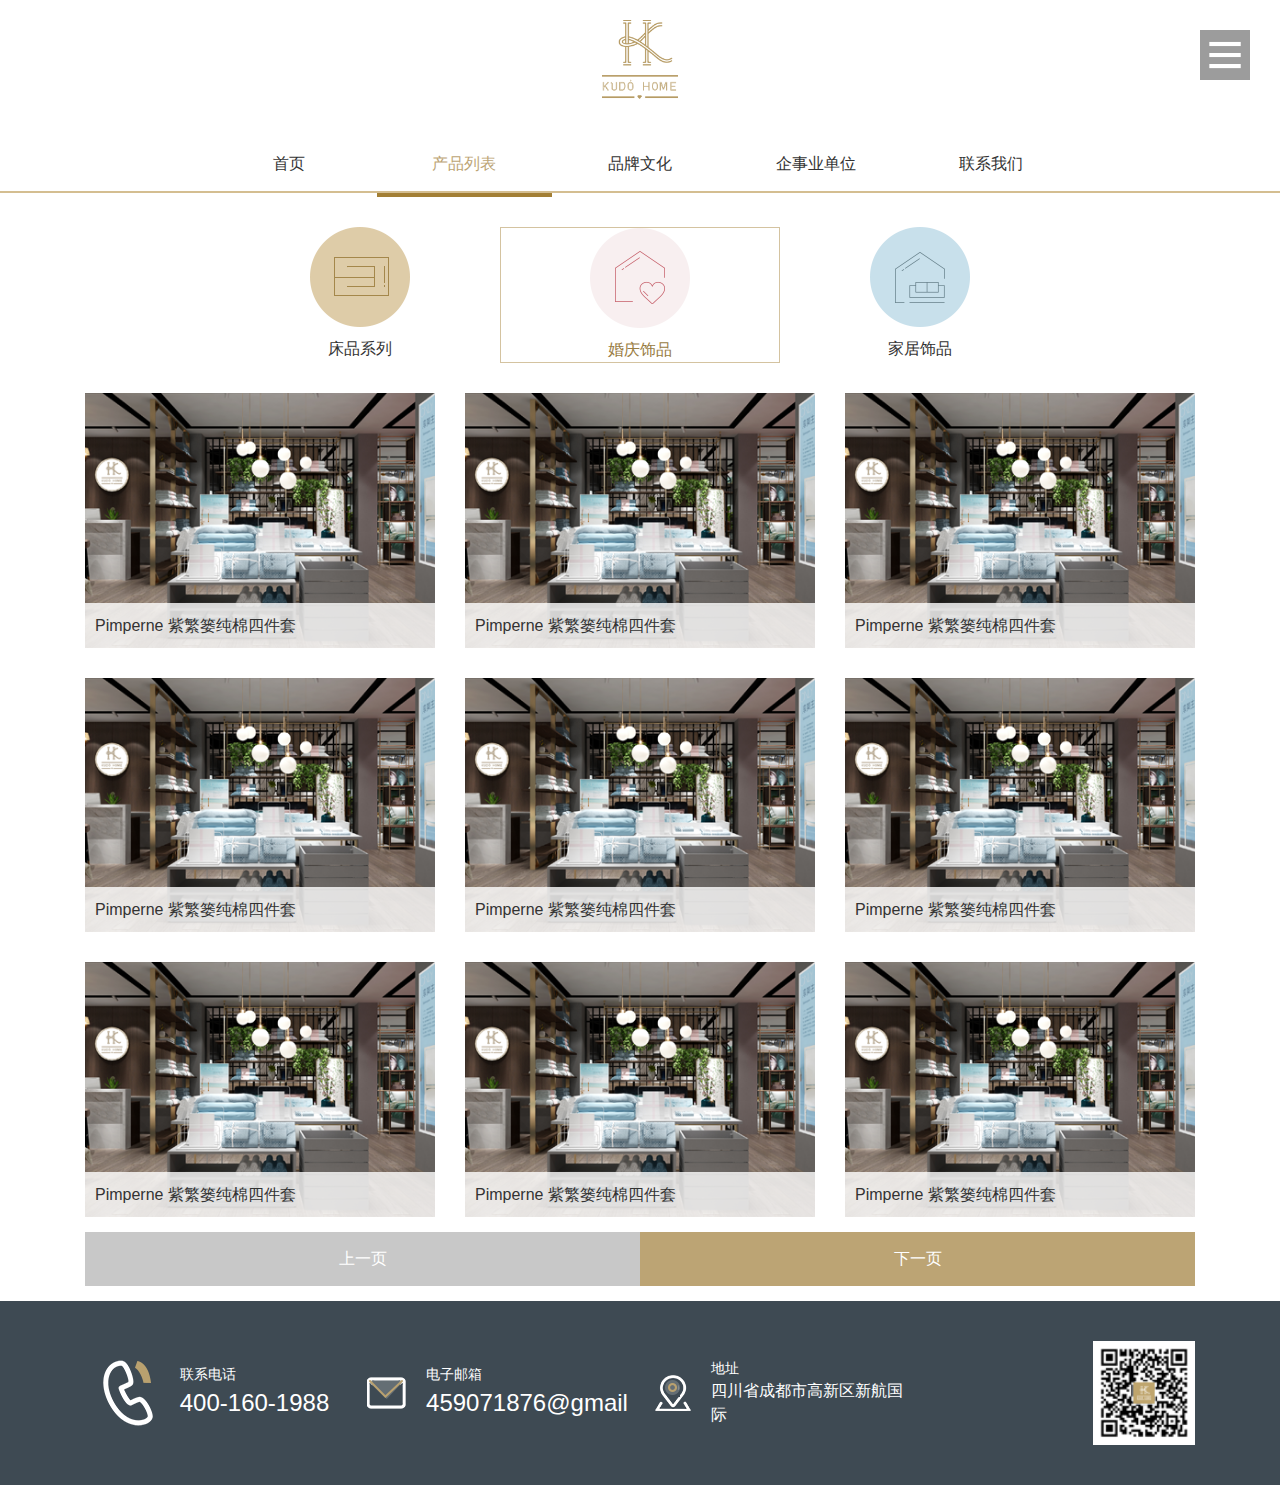
<file: our-products2.html>
<!DOCTYPE html>
<html>
	<head>
		<meta charset="utf-8">
		<title>婚庆饰品</title>
		<meta name="viewport" content="width=320,maximum-scale=1.3,user-scalable=no">
		<link rel="stylesheet" href="css/normal.css" />
		<link rel="stylesheet" type="text/css" href="css/small.css" media="screen and (max-width:319px)"/>
		<link rel="stylesheet" type="text/css" href="css/small.css" media="screen and (min-width:320px) and (max-width:767px)"/>
		<link rel="stylesheet" type="text/css" href="css/medium.css"   media="screen and (min-width:768px) and (max-width:1023px)"/>
		<link rel="stylesheet" type="text/css" href="css/big.css"  media="screen and (min-width:1024px)"/>
		<link rel="stylesheet" type="text/css" href="css/nav.css"/>
		<link rel="stylesheet" href="css/bootstrap.css"/>
		<script src="js/modernizr.custom.js"></script>
		<script src="js/classie.js"></script>
	</head>
	<body style="margin: 0;">
		<!----------- 右上角导航开始 ------------>
		<div class="nav-show">
		    <a href="#" class="open-bot no-href" id="dh" title="展开导航">展开导航</a>
		</div>
		<div class="p1-b">
		    <div class="arr">
		        <div class="arr2">
		            <a href="#page2">
		                <img src="images/jt.png">
		            </a>
		        </div>
		    </div>
		</div>
		<!-- 导航 -->
		<div class="overlay overlay-scale">
		    <button type="button" class="overlay-close">关闭</button>
		    <nav>
		        <ul> 
		            <li><a href="index.html" target="_self">网站首页<br><span>HOME</span><div class="bj"></div></a></li>
		            <li><a href="our-products.html" target="_self">产品列表<br><span>OUR PRODUCTS</span><div class="bj"></div></a></li>
		            <li><a href="/nav/9.html" target="_self">品牌文化<br><span>BRAND CULTURE</span><div class="bj"></div></a></li>
		            <li><a href="/nav/10.html" target="_self">企事业单位定制<br><span>ENTERPRISE CUSTOM</span><div class="bj"></div></a></li>
		            <li><a href="/nav/11.html" target="_self">联系我们<br><span>CONTACT US</span><div class="bj"></div></a></li>
		            
		        </ul>
		    </nav>
		    <div class="hs-service-bg"></div>
		</div>
		<!----------- 右上角导航结束 ------------>
		<!-------------- logo开始 ------------------>
		<div class="width-100 text-center product-logo">
			<img src="images/product-logo.png" />
		</div>
		<div class="clearfix"></div>

		<!-------------- logo结束 ------------------>
		<div class="product-nav width-100">
			<div class="wrapper-878 pro-wrapper-nav">
				<ul>
					<li><a href="index.html">首页</a></li>
					<li class="nav-li-hover"><a href="our-products.html">产品列表</a></li>
					<li><a href="">品牌文化</a></li>
					<li><a href="">企事业单位</a></li>
					<li><a href="">联系我们</a></li>
				</ul>
				<div class="clearfix"></div>
			</div>
		</div>
		<div class="clearfix"></div>
		<div class="container mar-top-30 pro-tab-con">
			<div class="row padd-lr-40">
				<a href="our-products.html" class=" col-sm-4 col-md-4 col-lg-4  text-center pro-tab-nr2">
					<img src="images/products-img1.png" class="img-fluid" alt="Responsive image">
					<p>床品系列</p>
				</a>
				<a href="our-products2.html" class=" col-sm-4 col-md-4 col-lg-4 text-center pro-tab-nr2 border-brown">
					<img src="images/products-img2.png" class="img-fluid" alt="Responsive image">
					<p>婚庆饰品</p>
				</a>
				<a href="our-products3.html" class=" col-sm-4 col-md-4 col-lg-4 text-center pro-tab-nr2">
					<img src="images/products-img3.png" class="img-fluid" alt="Responsive image">
					<p>家居饰品</p>
				</a>
			</div>
			<div class="clearfix"></div>
		</div>
		<div class="container">
			<!---------- 列表开始 ---------->
			<div class="row">
				<a class="col-sm-6 col-md-4 col-lg-4 pro-w-con">
					<div class="pro-w-wrapper">
					  <img src="images/pro-img.png" />
					  <p class="pro-w-bg">Pimperne 紫繁篓纯棉四件套</p>
					</div>
				</a>
				<a class="col-sm-6 col-md-4 col-lg-4 pro-w-con">
					<div class="pro-w-wrapper">
					  <img src="images/pro-img.png" />
					  <p class="pro-w-bg">Pimperne 紫繁篓纯棉四件套</p>
					</div>
				</a>
				<a class="col-sm-6 col-md-4 col-lg-4 pro-w-con">
					<div class="pro-w-wrapper">
					  <img src="images/pro-img.png" />
					  <p class="pro-w-bg">Pimperne 紫繁篓纯棉四件套</p>
					</div>
				</a>
				<a class="col-sm-6 col-md-4 col-lg-4 pro-w-con">
					<div class="pro-w-wrapper">
					  <img src="images/pro-img.png" />
					  <p class="pro-w-bg">Pimperne 紫繁篓纯棉四件套</p>
					</div>
				</a>
				<a class="col-sm-6 col-md-4 col-lg-4 pro-w-con">
					<div class="pro-w-wrapper">
					  <img src="images/pro-img.png" />
					  <p class="pro-w-bg">Pimperne 紫繁篓纯棉四件套</p>
					</div>
				</a>
				<a class="col-sm-6 col-md-4 col-lg-4 pro-w-con">
					<div class="pro-w-wrapper">
					  <img src="images/pro-img.png" />
					  <p class="pro-w-bg">Pimperne 紫繁篓纯棉四件套</p>
					</div>
				</a>
				<a class="col-sm-6 col-md-4 col-lg-4 pro-w-con">
					<div class="pro-w-wrapper">
					  <img src="images/pro-img.png" />
					  <p class="pro-w-bg">Pimperne 紫繁篓纯棉四件套</p>
					</div>
				</a>
				<a class="col-sm-6 col-md-4 col-lg-4 pro-w-con">
					<div class="pro-w-wrapper">
					  <img src="images/pro-img.png" />
					  <p class="pro-w-bg">Pimperne 紫繁篓纯棉四件套</p>
					</div>
				</a>
				<a class="col-sm-6 col-md-4 col-lg-4 pro-w-con">
					<div class="pro-w-wrapper">
					  <img src="images/pro-img.png" />
					  <p class="pro-w-bg">Pimperne 紫繁篓纯棉四件套</p>
					</div>
				</a>
			</div>
		</div>
		<!---------- 列表结束 ---------->
		<!---------- 分页开始 ---------->
		<div class="container">
			<div class="pro-page row">
					<div class="text-center col-sm-6 col-md-6 col-lg-6 btn-pre">上一页</div>
					<div class="text-center col-sm-6 col-md-6 col-lg-6 btn-next">下一页</div>
				</div>
			</div>
		</div>
		<!---------- 分页结束 ---------->
		<!---------- 底部 -------------->
		<div class="pro-bottom width-100">
			<div class="container">
				<div class="row">
					<div class="col-sm-3 col-md-3 col-lg-3 bot-list">
						<div class="pro-bot-icon value">
							<img src="images/bot-img1.png" />
						</div>
						<div class="bot-font value">
							<p class="font-14">联系电话</p>
							<div class="font-24">400-160-1988</div>
						</div>
					</div>
					<div class="col-sm-3 col-md-3 col-lg-3 bot-list">
						<div class="pro-bot-icon value">
							<img src="images/bot-img2.png" />
						</div>
						<div class="bot-font value">
							<p class="font-14">电子邮箱</p>
							<div class="font-24">459071876@gmail</div>
						</div>
					</div>
					<div class="col-sm-3 col-md-3 col-lg-3 bot-list">
						<div class="pro-bot-icon value">
							<img src="images/bot-img3.png" />
						</div>
						<div class="bot-font value">
							<p class="font-14">地址</p>
							<div class="font-16">四川省成都市高新区新航国际</div>
						</div>
					</div>
					<div class="col-sm-3 col-md-3 col-lg-3 bot-code">
						<img src="images/bot-code.png" />
					</div>
				</div>
			</div>
		</div>
		
		<script type="text/javascript">
			(function() {
				var triggerBttn = document.getElementById('dh'),
					overlay = document.querySelector('div.overlay'),
					closeBttn = overlay.querySelector('button.overlay-close');
				transEndEventNames = {
						'WebkitTransition': 'webkitTransitionEnd',
						'MozTransition': 'transitionend',
						'OTransition': 'oTransitionEnd',
						'msTransition': 'MSTransitionEnd',
						'transition': 'transitionend'
					},
					transEndEventName = transEndEventNames[Modernizr.prefixed('transition')],
					support = {
						transitions: Modernizr.csstransitions
					};
		
				function toggleOverlay() {
					if (classie.has(overlay, 'open')) {
						classie.remove(overlay, 'open');
						classie.add(overlay, 'close');
						var onEndTransitionFn = function(ev) {
							if (support.transitions) {
								if (ev.propertyName !== 'visibility') return;
								this.removeEventListener(transEndEventName, onEndTransitionFn);
							}
							classie.remove(overlay, 'close');
						};
						if (support.transitions) {
							overlay.addEventListener(transEndEventName, onEndTransitionFn);
						} else {
							onEndTransitionFn();
						}
					} else if (!classie.has(overlay, 'close')) {
						classie.add(overlay, 'open');
					}
				}
		
				triggerBttn.addEventListener('click', toggleOverlay);
				closeBttn.addEventListener('click', toggleOverlay);
			})();
		
		</script>
		
	</body>
</html>
</file>
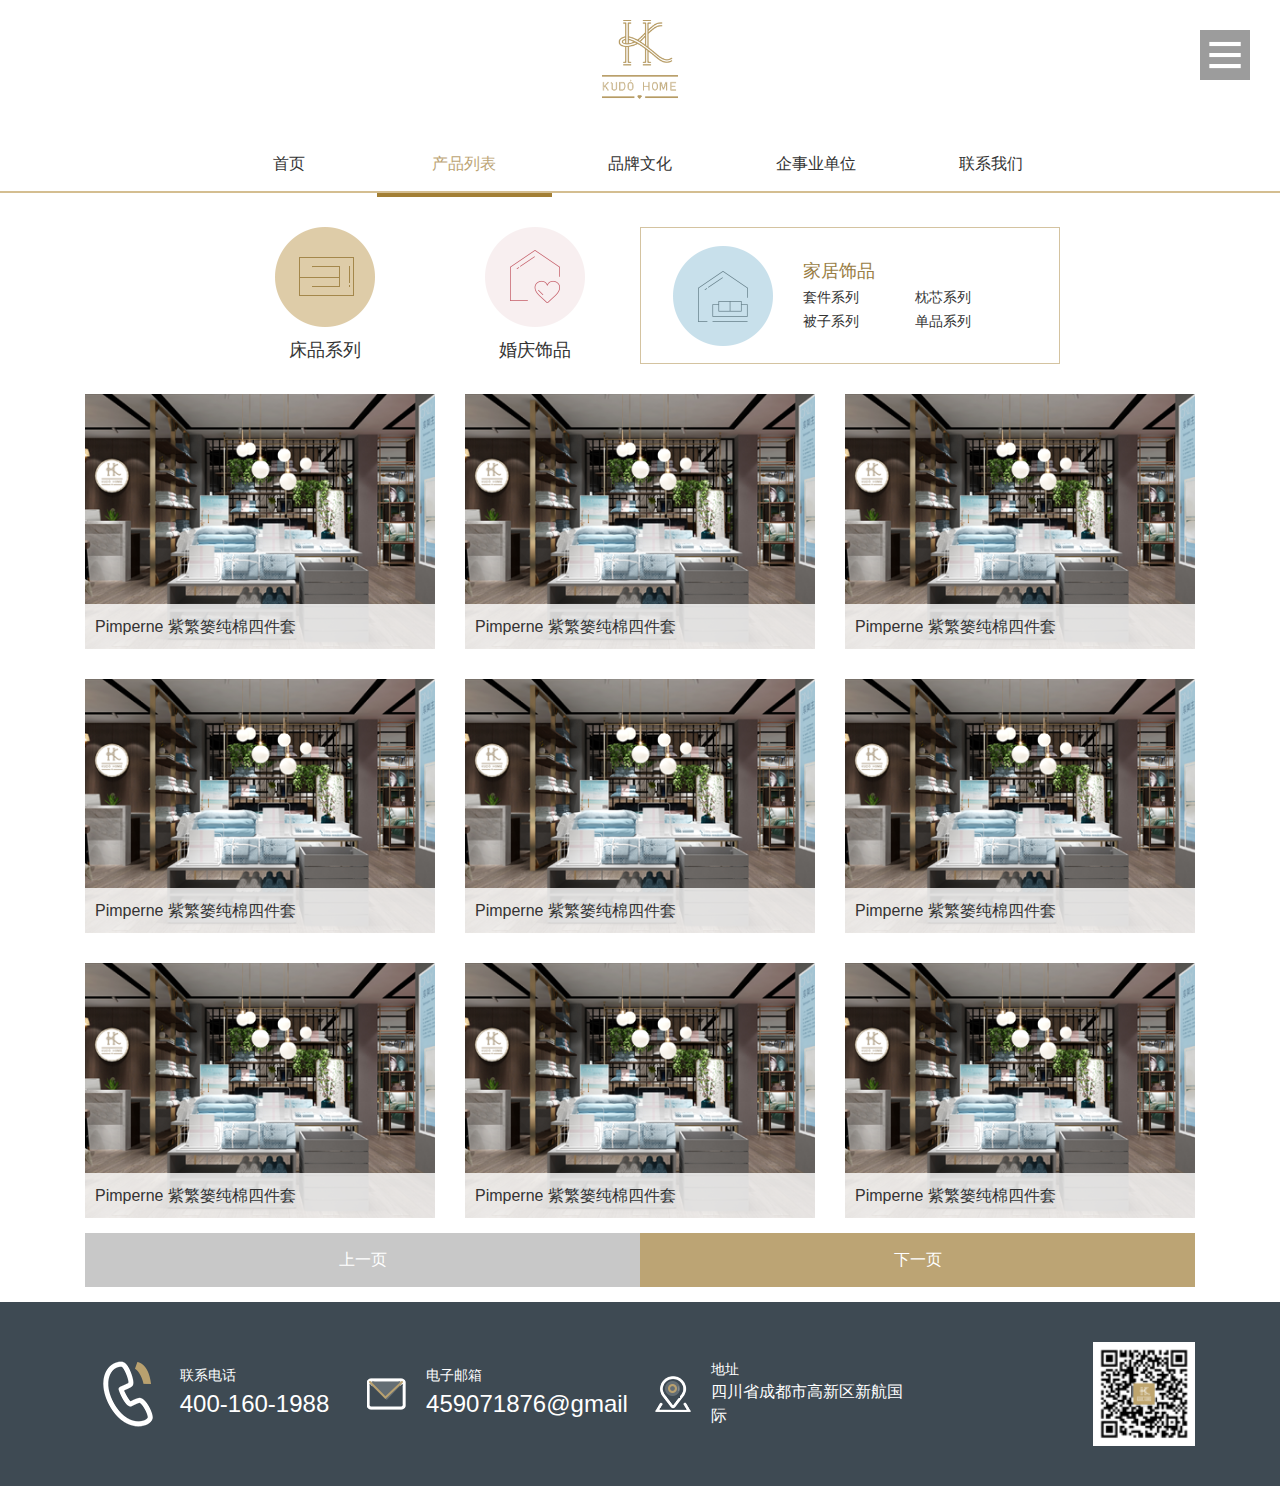
<file: our-products3.html>
<!DOCTYPE html>
<html>
	<head>
		<meta charset="utf-8">
		<title>家居饰品</title>
		<meta name="viewport" content="width=320,maximum-scale=1.3,user-scalable=no">
		<link rel="stylesheet" href="css/normal.css" />
		<link rel="stylesheet" type="text/css" href="css/small.css" media="screen and (max-width:319px)"/>
		<link rel="stylesheet" type="text/css" href="css/small.css" media="screen and (min-width:320px) and (max-width:767px)"/>
		<link rel="stylesheet" type="text/css" href="css/medium.css"   media="screen and (min-width:768px) and (max-width:1023px)"/>
		<link rel="stylesheet" type="text/css" href="css/big.css"  media="screen and (min-width:1024px)"/>
		<link rel="stylesheet" type="text/css" href="css/nav.css"/>
		<link rel="stylesheet" href="css/bootstrap.css"/>
		<script src="js/modernizr.custom.js"></script>
		<script src="js/classie.js"></script>
	</head>
	<body style="margin: 0;">
		<!----------- 右上角导航开始 ------------>
		<div class="nav-show">
		    <a href="#" class="open-bot no-href" id="dh" title="展开导航">展开导航</a>
		</div>
		<div class="p1-b">
		    <div class="arr">
		        <div class="arr2">
		            <a href="#page2">
		                <img src="images/jt.png">
		            </a>
		        </div>
		    </div>
		</div>
		<!-- 导航 -->
		<div class="overlay overlay-scale">
		    <button type="button" class="overlay-close">关闭</button>
		    <nav>
		        <ul> 
		            <li><a href="index.html" target="_self">网站首页<br><span>HOME</span><div class="bj"></div></a></li>
		            <li><a href="our-products.html" target="_self">产品列表<br><span>OUR PRODUCTS</span><div class="bj"></div></a></li>
		            <li><a href="/nav/9.html" target="_self">品牌文化<br><span>BRAND CULTURE</span><div class="bj"></div></a></li>
		            <li><a href="/nav/10.html" target="_self">企事业单位定制<br><span>ENTERPRISE CUSTOM</span><div class="bj"></div></a></li>
		            <li><a href="/nav/11.html" target="_self">联系我们<br><span>CONTACT US</span><div class="bj"></div></a></li>
		            
		        </ul>
		    </nav>
		    <div class="hs-service-bg"></div>
		</div>
		<!----------- 右上角导航结束 ------------>
		<!-------------- logo开始 ------------------>
		<div class="width-100 text-center product-logo">
			<img src="images/product-logo.png" />
		</div>
		<div class="clearfix"></div>

		<!-------------- logo结束 ------------------>
		<div class="product-nav width-100">
			<div class="wrapper-878 pro-wrapper-nav">
				<ul>
					<li><a href="index.html">首页</a></li>
					<li class="nav-li-hover"><a href="our-products.html">产品列表</a></li>
					<li><a href="">品牌文化</a></li>
					<li><a href="">企事业单位</a></li>
					<li><a href="">联系我们</a></li>
				</ul>
				<div class="clearfix"></div>
			</div>
		</div>
		<div class="clearfix"></div>
		<div class="container mar-top-30 pro-tab-con">
			<div class="row padd-lr-40">
				<a href="our-products.html" class=" col-sm-3 col-md-3 col-lg-3 col-md-auto text-center pro-tab-nr2">
					<div class="value">
						<img src="images/products-img1.png" class="img-fluid" alt="Responsive image">
					</div>
					<div class="value">
						<p class="font-18">床品系列</p>
						<div class="clearfix"></div>
					</div>
				</a>
				<a href="our-products2.html" class=" col-sm-3 col-md-3 col-lg-3 col-md-auto text-center pro-tab-nr2">
					<div class="value">
						<img src="images/products-img2.png" class="img-fluid" alt="Responsive image">
					</div>
					<div class="value">
						<p class="font-18">婚庆饰品</p>
						<div class="clearfix"></div>
					</div>
				</a>
				<div class="col-sm-6 col-md-6 col-lg-6 text-center border-brown pro-tab-nr">
					<div class="value">
						<img src="images/products-img3.png" class="img-fluid" alt="Responsive image">
					</div>
					<div class="pro-tab-ul value">
						<p class="font-18 color-brown">家居饰品</p>
						<ul>
							<li><a href="our-products3.html">套件系列</a></li>       
							<li><a href="our-products3.html">枕芯系列</a></li>           
							<li><a href="our-products3.html">被子系列</a></li>       
							<li><a href="our-products3.html">单品系列</a></li>
						</ul>
						<div class="clearfix"></div>
					</div>
				</div>
			</div>
			<div class="clearfix"></div>
		</div>
		<div class="container">
			<!---------- 列表开始 ---------->
			<div class="row">
				<a class="col-sm-6 col-md-4 col-lg-4 pro-w-con">
					<div class="pro-w-wrapper">
					  <img src="images/pro-img.png" />
					  <p class="pro-w-bg">Pimperne 紫繁篓纯棉四件套</p>
					</div>
				</a>
				<a class="col-sm-6 col-md-4 col-lg-4 pro-w-con">
					<div class="pro-w-wrapper">
					  <img src="images/pro-img.png" />
					  <p class="pro-w-bg">Pimperne 紫繁篓纯棉四件套</p>
					</div>
				</a>
				<a class="col-sm-6 col-md-4 col-lg-4 pro-w-con">
					<div class="pro-w-wrapper">
					  <img src="images/pro-img.png" />
					  <p class="pro-w-bg">Pimperne 紫繁篓纯棉四件套</p>
					</div>
				</a>
				<a class="col-sm-6 col-md-4 col-lg-4 pro-w-con">
					<div class="pro-w-wrapper">
					  <img src="images/pro-img.png" />
					  <p class="pro-w-bg">Pimperne 紫繁篓纯棉四件套</p>
					</div>
				</a>
				<a class="col-sm-6 col-md-4 col-lg-4 pro-w-con">
					<div class="pro-w-wrapper">
					  <img src="images/pro-img.png" />
					  <p class="pro-w-bg">Pimperne 紫繁篓纯棉四件套</p>
					</div>
				</a>
				<a class="col-sm-6 col-md-4 col-lg-4 pro-w-con">
					<div class="pro-w-wrapper">
					  <img src="images/pro-img.png" />
					  <p class="pro-w-bg">Pimperne 紫繁篓纯棉四件套</p>
					</div>
				</a>
				<a class="col-sm-6 col-md-4 col-lg-4 pro-w-con">
					<div class="pro-w-wrapper">
					  <img src="images/pro-img.png" />
					  <p class="pro-w-bg">Pimperne 紫繁篓纯棉四件套</p>
					</div>
				</a>
				<a class="col-sm-6 col-md-4 col-lg-4 pro-w-con">
					<div class="pro-w-wrapper">
					  <img src="images/pro-img.png" />
					  <p class="pro-w-bg">Pimperne 紫繁篓纯棉四件套</p>
					</div>
				</a>
				<a class="col-sm-6 col-md-4 col-lg-4 pro-w-con">
					<div class="pro-w-wrapper">
					  <img src="images/pro-img.png" />
					  <p class="pro-w-bg">Pimperne 紫繁篓纯棉四件套</p>
					</div>
				</a>
			</div>
		</div>
		<!---------- 列表结束 ---------->
		<!---------- 分页开始 ---------->
		<div class="container">
			<div class="pro-page row">
					<div class="text-center col-sm-6 col-md-6 col-lg-6 btn-pre">上一页</div>
					<div class="text-center col-sm-6 col-md-6 col-lg-6 btn-next">下一页</div>
				</div>
			</div>
		</div>
		<!---------- 分页结束 ---------->
		<!---------- 底部 -------------->
		<div class="pro-bottom width-100">
			<div class="container">
				<div class="row">
					<div class="col-sm-3 col-md-3 col-lg-3 bot-list">
						<div class="pro-bot-icon value">
							<img src="images/bot-img1.png" />
						</div>
						<div class="bot-font value">
							<p class="font-14">联系电话</p>
							<div class="font-24">400-160-1988</div>
						</div>
					</div>
					<div class="col-sm-3 col-md-3 col-lg-3 bot-list">
						<div class="pro-bot-icon value">
							<img src="images/bot-img2.png" />
						</div>
						<div class="bot-font value">
							<p class="font-14">电子邮箱</p>
							<div class="font-24">459071876@gmail</div>
						</div>
					</div>
					<div class="col-sm-3 col-md-3 col-lg-3 bot-list">
						<div class="pro-bot-icon value">
							<img src="images/bot-img3.png" />
						</div>
						<div class="bot-font value">
							<p class="font-14">地址</p>
							<div class="font-16">四川省成都市高新区新航国际</div>
						</div>
					</div>
					<div class="col-sm-3 col-md-3 col-lg-3 bot-code">
						<img src="images/bot-code.png" />
					</div>
				</div>
			</div>
		</div>
		
		<script type="text/javascript">
			(function() {
				var triggerBttn = document.getElementById('dh'),
					overlay = document.querySelector('div.overlay'),
					closeBttn = overlay.querySelector('button.overlay-close');
				transEndEventNames = {
						'WebkitTransition': 'webkitTransitionEnd',
						'MozTransition': 'transitionend',
						'OTransition': 'oTransitionEnd',
						'msTransition': 'MSTransitionEnd',
						'transition': 'transitionend'
					},
					transEndEventName = transEndEventNames[Modernizr.prefixed('transition')],
					support = {
						transitions: Modernizr.csstransitions
					};
		
				function toggleOverlay() {
					if (classie.has(overlay, 'open')) {
						classie.remove(overlay, 'open');
						classie.add(overlay, 'close');
						var onEndTransitionFn = function(ev) {
							if (support.transitions) {
								if (ev.propertyName !== 'visibility') return;
								this.removeEventListener(transEndEventName, onEndTransitionFn);
							}
							classie.remove(overlay, 'close');
						};
						if (support.transitions) {
							overlay.addEventListener(transEndEventName, onEndTransitionFn);
						} else {
							onEndTransitionFn();
						}
					} else if (!classie.has(overlay, 'close')) {
						classie.add(overlay, 'open');
					}
				}
		
				triggerBttn.addEventListener('click', toggleOverlay);
				closeBttn.addEventListener('click', toggleOverlay);
			})();
		
		</script>
		
	</body>
</html>
</file>
<file: css/normal.css>
@charset "utf-8";
html,
body {
    position: relative;
    height: 100%;
}

input,
textarea {
    outline: none;
}
a {
    color: #333;
    text-decoration: none;
    background-color: transparent;
    -webkit-text-decoration-skip: objects;
}

a:hover {
    text-decoration: none;
	cursor: pointer;
}

a:active,
a:focus,
a:hover {
    text-decoration: none;
}

.pove {
    position: relative;
}

.hid {
    overflow: hidden;
}

.ellips {
    display: block;
    overflow: hidden;
    text-overflow: ellipsis;
    white-space: nowrap;
}
p {
    display: block;
    -webkit-margin-before: 0em;
    -webkit-margin-after: 0em;
    -webkit-margin-start: 0px;
    -webkit-margin-end: 0px;
}
ul, menu, dir {
    display: block;
    list-style-type: disc;
    -webkit-margin-before: 0em;
    -webkit-margin-after: 0em;
    -webkit-margin-start: 0px;
    -webkit-margin-end: 0px;
    -webkit-padding-start:0px;
}
.bot-code img{
  width: 40%;
}

.section {
    text-align: center;
    font: 50px "Microsoft Yahei";
}
.section1{
    display: flex;
    align-items: center;
    justify-content: center;
    background: url(http://image.kuanduhome.com/image/jpg/index1-bg.jpg) 50%;
    background-size: cover;
    background-repeat: no-repeat;
}
.re{
    position: relative;
}
.section2{
    display: flex;
    justify-content: center;
    align-items: center;
}
.section2 .value{
    flex-direction: row;
    flex-flow: nowrap column;
    justify-content: flex-start;
    margin:0 5px;
    width: 388px;
	overflow: hidden;
    /* height: 725px; */
}
#front_1 .title img,#front_2 .title img,#front_3 .title img{
	width: 50%;
}
.wrap2-top{
    width: 100%;
    height: 100%;
    background: #f2f2f3;
    padding-top: 3vw;
    box-sizing: border-box;
}
.wrap2-top:hover{
  background: #fffafa;
}
.wrap2-top .icon{
    /* margin-top: 60px; */
}
.wrap2-bot{
    margin-top: 10px;
}
.busi-after{
	height:3vw;
	background: #bfa56d;
	width: 100%;
	padding-top: 3vw;
	box-sizing: border-box;
}
.wrap2-h{
	position: relative;
	height: 20vw;
}
.wrap3-con{
	width: 1300px;
    margin: 0 auto;
    position: absolute;
    top: 0;
}
.wrap3-img1{
	position: absolute;
	left: 70%;
	margin-left: -350px;
	z-index: 999;
	/* width: 770px;
	height: 710px; */
	background: url(../images/sec3-img.png);
	background-size: cover;
}
.wrap3-img1 img{
	/* width: 80%; */
}
.wrap3-con-img {
	margin-right: 28px;
    margin-top: 58px;
}
.wrap3-img1 p{
	font-size: 34px;
	color: white;
	font-weight: lighter;
	text-align: left;
	padding: 30px;
    box-sizing: border-box;
    padding-bottom: 8px;
}
.wrap3-img1 .wrap3-i{
	font-size: 16px;
	color: #abb7c3;
	font-weight: lighter;
	text-transform:uppercase;
	padding:0 34px;
	box-sizing: border-box;
	word-wrap:break-word;
	text-align: left;
}
.wrap3-img2{
	position: absolute;
	top: 0;
	left: 24%;
	margin-left: -200px;
	z-index: 999;
}
.section3{
    background: #7e8b99;
    position: relative;
    width: 100%;
    height: 100%;
    min-height: 600px;
    z-index: 1;
    display: -webkit-box;
    display: -moz-box;
    display: -ms-flexbox;
    display: -webkit-flex;
    display: flex;
    -webkit-transition-property: -webkit-transform;
    -moz-transition-property: -moz-transform;
    -o-transition-property: -o-transform;
    -ms-transition-property: -ms-transform;
    transition-property: transform;
    -webkit-box-sizing: content-box;
    -moz-box-sizing: content-box;
    box-sizing: content-box;
	display: flex;
    align-items: center;
    justify-content: center;
}
.scene li {
    width: 100%;
    height: 100%!important;
    overflow: hidden;
    background-repeat: no-repeat;
    background-position: top center;
}
.section3 .scene {
    width: 100%;
    height: 100%;
    background: center no-repeat;
    background-size: cover;
    display: -ms-flexbox;
    -ms-flex-align: center;
    display: -moz-box;
    -moz-box-align: center;
    display: -webkit-box;
    -webkit-box-align: center;
    display: box;
    box-align: center;
    position: relative;
    overflow: hidden;
    margin-bottom: 0;
}
.scene li.job-txt {
    position: absolute;
    top: 0px;
    left: 0px;
    display: block;
    width: 100%;
    height: 100%;
    background-size: cover;
    z-index: 99;
    /*background-image: url(../img/sec3-value2.png);*/
}
/*.scene li.job-txt img{*/
    /*position: absolute;*/
    /*top: 150px;*/
    /*right: 240px;*/
/*}*/

.scene li.scene-circle {
    z-index: 99999;
    background-size: cover;
    background-image: url(../images/sec3-img1.png);
}
.scene li.scene-bg {
    background-size: cover;
    background-image: url(../images/sec3-value2.png);
}
.section4{
    display: flex;
    justify-content: center;
    align-items: center;
}
.sec4-con{
    width: 1200px;
    height: 36vw;
    position: relative;
}
.sec4-list{
    width: 341px;
    height: 437px;
    position: absolute;
    left: 0px;
    top:188px;
    background: url("../images/sec4-tit3.png");
    z-index: 999;
}
ul li{
    list-style: none;
    cursor: pointer;
}
.mar-top-115{
    margin-top: 115px;
}
.sec4-list ul li{
    margin-top: 18px;
}
.mar-top-115{
    margin-top: 140px !important;
}
.sec4-con-big{
    margin-top: 48px;
}
.sec4-img{
    width: 902px;
    height: 430px !important;
    position: absolute !important;
    right: 0;
    z-index: -1;
    overflow: hidden;
}
.sec4-img1{
    background-size: cover;
}
.sec4-lunbo{
  position: relative;
}
.sec4-page li{
	opacity: 0.7;
}
.hehe{
	opacity: 1 !important;
}
.section5{
    background: url(http://image.kuanduhome.com/image/jpg/sec5-bg.jpg);
    background-size: cover;
    display: flex;
    align-items: center;
    vertical-align: center;
}
.sec4-page{
  width:342px !important;
  height:436px;
  background: url(../images/sec4-tit3.png);
  left: 0;
  top: 6vw;
  padding-top: 9vw;
  box-sizing: border-box;
}
.sec4-page li{
  width: 100%;
  margin-top: 0vw;
}
.sec5-con{
    display: flex;
    align-items: center;
    vertical-align: center;
    color: white;
    justify-content: center;
    font-size: 22px;
    width: 1200px;
    margin: 0 auto;
}
.sec5-icon {
    flex-direction: row;
    flex-flow: nowrap column;
    justify-content: flex-start;
    text-align: center;
    width: 400px;
}
.sec5-img{
    width: 64px;
    height: 64px;
    margin: 0px auto;
}
.sec5-icon .p1{
    font-size: 18px;
    margin: 20px 0;
    color: white;
}
.sec5-icon .p2{
    font-size: 36px;
    font-weight: lighter;
    color: white;
}
.sec5-code{
    flex-flow: wrap;
    margin-top: 80px;
}
.sec5-code2 img{
  margin: 0 auto;
  margin-top: 40px;
  width: 200px;
  height: 200px;
}
.width-300{
    text-align: center;
    width: 300px;
    color: white;
    font-size:16px;
    margin: 0 auto;
}
.mar-top-20{
    margin-top: 20px;
}
.sec5-wrapper{
    width: 1200px;
    margin: 0 auto;
}
.active .values1 {
    opacity: 1;
    transition-delay: 1s;
}
.section1 .values1 img{
    width: 28vw;
}
.open-bot {
    z-index: 1;
    position: fixed;
    text-indent: -9999px;
    width: 50px;
    display: block;
    background: rgba(90,90,90,0.6) url(../images/mtsdh03.png) no-repeat;
    height: 50px;
    top: 30px;
    background-size: cover;
    right: 30px;
    transition: all 1.5s;
    /* margin-left: -18px; */
}
.p1-b {
    position: absolute;
    text-align: center;
    width: 39px;
    height: 20px;
    left: 50%;
    bottom: 15vh;
    opacity: 0;
    z-index: 2;
    margin-left: -20px;
    transition: all 1.5s;
}
.active .p1-b {
    position: absolute;
    bottom: 10vh;
    opacity: 1;
    transition-delay: 2.5s;
}
.arr {
    width: 43px;
    margin: 0px auto;
    position: relative;
    animation: arrUpdown 1s infinite alternate;
    -webkit-animation: arrUpdown 1s infinite alternate;
}
.arr2 {
    width: 43px;
    height: 22px;
    position: relative;
}
.index-p3-ul{
    margin-top: -1vw;
}
.index-p3-ul li{
    width: 50%;
    font-size: 14px;
    float: left;
    margin-top: 1vw;
    color: #846b34;
}

/* -----------产品列表-------- */
.width-100{
	width: 100%;
}
.text-center{
	text-align: center;
}
.product-logo{
	padding: 20px 0;
}
.product-logo img{
	width: 6vw;
}
.product-nav{
	height: 58px;
	line-height: 58px;
	width: 100%;
	border-bottom: 2px solid #d4be91;
}
.wrapper-878{
	width: 878px;
	margin: 0 auto;
}
.body{
	margin: 0 !important;
}
.pro-wrapper-nav ul li{
	width: 20%;
	float: left;
	text-align: center;
}
.pro-wrapper-nav ul li:hover{
	border-bottom: 4px solid #a37f35;
}
.pro-wrapper-nav ul li:hover a{
	color: #bca474;
}
.pro-wrapper-nav ul li.nav-li-hover {
	border-bottom: 4px solid #a37f35;
}
.pro-wrapper-nav ul li.nav-li-hover a{
	color: #bca474;
}
a{
	text-decoration: none;
}
a:hover{
	text-decoration: none;
}
.pro-wrapper-nav ul li a:hover{
	text-decoration: none;
}
.wrapper-1200{
	width: 1200px;
	margin: 0 auto;
}
.fl{
	float: left;
}
.clearfix{
	clear: both;
}
.font-18{
	font-size: 18px;
}
.color-brown{
	color: #997d44;
}
.pro-tab-tit{
	display: flex;
    justify-content: center;
    align-items: center;
	margin-top: 30px;
}
.pro-tab-tit .value{
    flex-direction: row;
    flex-flow: nowrap column;
    justify-content: flex-start;
}
.pro-tab-tit ul li{
	float: left;
	color: #333;
}
.pro-tab-con1 {
	padding: 35px 24px;
	border: 1px solid #d4c3a0;
	float: left;
}
.pro-tab-con2,.pro-tab-con3{
	float: left;
}
.pro-tab-con2{
	margin: 0 40px;
}
.pro-tab-ul ul li{
	width:50%;
	float: left;
	text-align: left;
}
.pro-tab-ul ul li a{
	color: #333333;
	font-size: 14px;
}
.product-nav a{
	color: #333333;
}
.text-center{
	text-align: center;
}
.mar-top-30{
	margin-top: 30px;
}
.border-brown{
	border: 1px solid #d4c3a0 !important;
  color: #997d44 !important;
}
.padd-lr-40{
	padding: 0 150px;
}
.pro-tab-nr{
	display: flex;
    justify-content: center;
    align-items: center;
}
.pro-tab-nr .value{
	flex-direction: row;
    flex-flow: nowrap column;
    justify-content: flex-start;
}
.pro-tab-ul{
	margin-left: 30px;
}
.pro-tab-con a{
	color: #333;
	text-decoration: none;
}
.pro-tab-con a p{
	margin-top: 10px;
}
.pro-tab-con a:hover{
	color: #997d44;
	text-decoration: none;
}
.pro-w-con{
	position: relative;
	bottom:0;
	overflow: hidden;
	margin-top: 30px;
  cursor: pointer;
  box-sizing: border-box;
}
.pro-w-wrapper{
  overflow: hidden;
  width: 100%;
  height: 100%;
}
.pro-w-con img{
  transition: all 0.6s;
}
.pro-w-con img:hover{
  transform: scale(1.4);
}
.pro-w-bg{
	position: absolute;
	width: 100%;
	height: 45px;
	bottom: 0;
	line-height: 45px;
	font-size: 16px;
	color: #333333;
	background: url(../images/kuandu-bg.png) repeat;
	text-align: left;
	padding-left: 10px;
	box-sizing: border-box;
	overflow: hidden;/*超出部分隐藏*/
    text-overflow:ellipsis;/* 超出部分显示省略号 */
    white-space: nowrap;/*规定段落中的文本不进行换行 */
	padding-right: 30px;
}
p {
    margin-top: 0;
    margin-bottom: 0 !important;
}
.btn-pre{
	background: #c8c8c8;
	padding: 15px 0;
	box-sizing: border-box;
	color: white;
}
.btn-next{
	background: #bca474;
	padding: 15px 0;
	color: white;
	box-sizing: border-box;
}
.pro-w-con img{
	width: 100%;
}
.pro-page{
	padding: 15px;
}
.pro-bottom{
	padding: 40px 0;
	background: #3e4a53;
}
.bot-list{
	display: flex;
    justify-content: center;
    align-items: center;
	color: white;
}
.bot-list value{
	display: flex;
    justify-content: center;
    align-items: center;
}
.font-14{
	font-size: 14px;
}
.font-24{
	font-size: 24px;
}
.font-18{
	font-size: 18px;
}
.bot-font{
	margin-left: 20px;
}
.text-right{
	text-align: right;
}
.bot-code{
	text-align: right;
}
.pro-tab-ul p{
	text-align: left;
}
.bg-gray{
	background: #f3f3f3;
	padding: 10px 0 10px 10px;
}


/* ---------- 轮播 ------------*/

.view .swiper-container { /* height: 620px; */width: 100%; }
.view:hover .arrow{display: block;}
.view .arrow{display: none;position: absolute;top: 50%;margin-top: -35px;width: 70px;height: 70px;z-index: 10; }
.view .arrow-left {background: url("../images/culture/pre.png") no-repeat center; left: 10px;}
.view .arrow-right {background: url("../images/culture/next.png") no-repeat center; right: 10px;}
.preview { padding: 0 30px;width: 100%;margin-top: 10px;position: relative;}
.preview .swiper-slide {height: 76px !important;}
.preview .arrow{position: absolute;top: 50%;margin-top:-37px;width: 28px; height: 76px;z-index: 10;}
.preview .arrow-left {background: url(../images/arrow-left.png) no-repeat center;left: 0px;}
.preview .arrow-right {background: url(../images/arrow-right.png) no-repeat center;right: 0px;}
.preview img {padding: 1px;width: 100%;}
.preview .active-nav img {padding: 0;border: 1px solid #FF3E3E;}


.d_Title .font{
	white-space: normal;
    color: #58595b;
    text-align: left;
	vertical-align: middle;
    line-height: 31px;
	display: block;
    text-overflow: ellipsis;
    overflow: hidden;
    font-size: 16px;
}
.xiangxi div {
    font-size: 12px;
    line-height: 26px!important;
    color: #58595b;
    text-align: justify;
    word-break: break-word;
}
.lianxi {
    width: 140px;
    height: 40px;
    display: block;
    background-color: #bca474;
    line-height: 40px;
    text-align: center;
    color: #FFFFFF;
    transition: all 1s;
    margin-top: 20px;
    float: left;
}
i{
	font-style: normal;
}
.des-img{
	padding:20px 15px 20px 15px;

}
.des-img img{
	width: 100%;
	height: auto;
}
.cul-banner-img{
	height: 518px;
	background: no-repeat;
	background-size: cover;
	margin-top: -4px;
	overflow: hidden;
}
.mar-top-48{
	margin-top: 48px;
}
.cul-p1{
	margin-left: 48px;
    letter-spacing: 9px;
}
.bg-blue{
	background: #ecf4f5;
}
.padding-20{
	padding: 20px;
}
.cul-img2 img{
	width: 100%;
}
.cul-font2{
	letter-spacing: 9px;
    margin-top: 20px;
    line-height: 28px;
}
.cul-bg3{
	width: 100%;
    height: 573px;
    position: absolute;
    bottom: 129px;
    z-index: -1;
	background: #cdbc98;
}
.po-relative{
	position: relative;
}
.cul-height-800{
	height: 714px;
}
.cul-h-img1 img{
	margin-top: -256px;
}
.cul-h-img2 img{
	margin-top: 105px;
}
.cul-part2-img1{
	width: 100%;
	height: 410px;
	background: url(../images/cul-img5.png);
	background-size: cover;
}
.cul-part3-tit{
	font-size: 40px;
	font-weight: lighter;
	letter-spacing: 10px;
	margin-left: 10px;
}
.cul-part3-tit img{
	vertical-align: 0px;
    margin-right: 10px;
}
.cul-part3-tit2{
	font-size: 36px;
	font-weight: lighter;
	letter-spacing: 10px;
}
.cul-part3-des{
	line-height: 40px;
	letter-spacing: 10px;
}
.cul-part3-img img{
	width: 100%;
	margin-bottom: 30px;
}
.inst-banner{
	height: 518px;
    background: no-repeat;
    background-size: cover;
    margin-top: -4px;
    overflow: hidden;
}
.inst-pad-22{
	padding: 22px 228px;
}
.inst-tit-hover{
	background: #e9dcc3 !important;
	color: #91794a;
}
.mar-top-10{
	margin-top: 10px;
}
.inst-tit{
	background: white;
	padding: 20px 10px;
	cursor: pointer;
	font-size: 14px;
}
.ins-cont1{
	width: 100%;
	height:702px ;
	background: url(../images/danwei-bg1.jpg);
	background-size: cover;
}
.ins-con1-title img{
	margin-left: 322px;
	margin-top: 60px;
}
.font-28{
	font-size: 28px;
}
.danw-img1 img{
	width: 100%;
}
.ins-con1-tit2{
	padding: 10px 0px 20px 10px;
	box-sizing: border-box;

}
.font-16{
	font-size: 16px;
}
.color-9{
	color: #999999;
}
.ins-part-tit{
	display: flex;
	/* justify-content: center; */
    align-items: center;
	border-bottom: 3px solid #e1e5ea;
}
.ins-part-tit .value{
	flex-direction: row;
    flex-flow: nowrap column;
    justify-content: flex-start;
}
.font-lighter{
	font-weight: lighter;
}
.contact{
	width: 100%;
	height: 748px;
	background: url(http://image.kuanduhome.com/image/jpg/contact-bg.jpg);
	background-size: cover;
	display: flex;
    align-items: center;
    justify-content: center;

}
.contact-content{
	width: 430px;
	padding: 20px 20px;
	background: white;
}
.contact-line{
	padding: 14px;
	border: 3px solid #cab485;
}
.contact-for input{
	width: 100%;
	margin-top: 20px;
	padding: 8px 0 8px 10px ;
	border:1px solid rgb(238, 238, 238);

}
.contact-for textarea{
	width: 100%;
	border:1px solid rgb(238, 238, 238);
	margin-top: 20px;
	padding: 10px;
}
.btn-brown{
	background: #bca474;
    color: white;
    padding: 10px 28px !important;
    border-radius: 0px !important;
}
</file>
<file: css/small.css>
.section1 .values1 img{
    width: 75vw;
}
.section2{
    display: block;
}

.wrap2-top .index-p3-ul{
    display: block;
    margin-top: 5vw;
}
.section2 .value{
    width: 95%;
    height: calc(100%/3);
    margin: 0 auto;
}
.index-p3-ul img {
    display: block;
    margin: 0 auto;
    width: 17%;
    margin-bottom: 6px;
}
.section2 a{
  display: block;
}
.wrap2-top .index-p3-ul li {
    color: #b49a64;
    font-size: 14px;
    margin-top: 4vw;
}
.index-p3-ul span{
  font-weight: lighter;
}
.wrap2-top .title img{
  width: 52vw;
}
.wrap2-top .icon img{
  display: none;
}
.wrap2-top .icon2 img {
    display: block;
    text-align: center;
    /* vertical-align: middle; */
    width: 18vw;
    margin: 0px auto;
    margin-top: 18px;
}
.wrap2-top{
    float: left;
    height: 99%;
    display: flex;
    align-items: center;
    justify-content: center;
}
.busi-after{
	/* display: block !important; */
}
.busi-after .title img{
	width: 52%;
}
.busi-after p img{
	width: 20%;
}
.wrap2-bot{
  display: none;
}
.wrap2-h{
	height: 100%;
  margin: 5px;
}
.product-nav{
	display: none;
}
.pro-tab-con img{
	display: none;
}
.padd-lr-40{
	padding: 10px;
}
.product-logo img {
    width: 20vw;
}
.wrap3-con{
	width: 100%;
}
.wrap3-img1{
	width: 100%;
}
.wrap3-img2 img{
  width: 50%;
}
.wrap3-img1 {
   position: absolute;
   left: auto !important;
   margin-left: auto !important;
   z-index: 999;
   top: 33%;
   background: none !important;
}
.wrap3-con-img{
	margin-right: 0;
    margin-top: 28px;
}
.wrap3-img1 p{
	font-size: 18px;
}
.wrap3-img1 .wrap3-i{
	font-size: 12px;
}
.wrap3-img1 img{
	width: 94%;
}
.sec4-img1 img{
	width: 100%;
}
.sec4-page{
  display: none !important;
}
.sec4-con{
  height: auto;
}
.sec4-img{
  width: 100% !important;
  height: auto !important;
}
.sec4-img .swiper-slide{
  width: 100% !important;
}
.sec4-img .swiper-slide img{
  width: 100% !important;
}
.sec4-p img{
  width: 90%;
}
.sec5-img{
  display: none;
}
.sec5-icon .p1{
  font-size: 16px;
}
.sec5-icon .p2{
  font-size: 24px;
}
.sec5-code2 img{
  width: 32%;
  height: 32%;
}
.width-300{
  font-size: 14px;
}
.btn-pre{
	background: #c8c8c8;
    padding: 8px 0;
    box-sizing: border-box;
    color: white;
    margin-bottom: 10px;
}
.btn-next{
	background: #bca474;
    padding: 8px 0;
    color: white;
    box-sizing: border-box;
}
.pro-bot-icon img{
	display: none;
}
.bot-code{
	text-align: center!important;
	margin-top: 20px;
}
.bot-font p{
	text-align: center;
}
.pro-tab-ul p{
	text-align: center;
	margin: 12px 0 25px 0px;
}
.pc-slide-views .swiper-slide img{
	width: 100%;
	height: auto;
};
.pro-tab-ul{
	margin-left: 0px;
}
.pro-tab-ul ul li{
	text-align: center;
	margin: 2px 0;
}
.pro-tab-ul ul li a{
	font-size: 14px;
}
.pro-tab-nr{
  margin-top: 10px;
}
.pro-tab-nr2{
	/* padding: 10px; */
	width: 100%;
	box-sizing: border-box;
	border: 1px solid #3e4a53;
	margin-top: 10px;
}
.pro-tab-con a p{
	margin-top: 0;
}
.pro-tab-nr .value {
    padding-bottom: 10px;
}

.view .swiper-container { height: 210px !important;width: 100%; }
.view .swiper-container img{width: 100%;}
.preview .arrow {
    position: absolute;
    top: 50%;
    margin-top: -38px;
    width: 28px;
    height: 28px;
    z-index: 10;
}
.cul-banner-img{
    height: 180px;
    background: no-repeat -154px;
    background-size: cover;
    margin-top: -4px;
    overflow: hidden;
}
.cul-part-img1 img{
	width: 100%;
}
.mar-top-48{
	margin-top: 10px;
}
.mar-top-30{
	margin-top: 0px !important;
}
.sec4-lunbo {
    position: relative;
    width: 100%;
    height: 64vw;
}
.cul-p1 {
	text-align: left;
	width: 100%;
	margin-left: 0;
  letter-spacing: 4px;
	padding-bottom: 20px;
  font-size: 14px !important;
}
.cul-h-img1 img {
    width: 100%;
    margin-top: 28px;
}
.cul-part3-des{
  font-size: 14px !important;
  letter-spacing: 6px;
  line-height: 28px;
}
.cul-font2 {
    letter-spacing: 3px;
    font-size: 14px !important;
}
.cul-part3-img{
  margin-top: 20px;
}
.cul-h-img2 img{
	margin-top: 60px;
    width: 100%;
}
.cul-part2-img1{
	height: auto;
}

.inst-banner{
    height: 180px;
    background: no-repeat -122px;
    background-size: cover;
    margin-top: -4px;
    overflow: hidden;
}
.inst-pad-22 {
    padding: 10px 15px;
}
.inst-pad-22 img{
	display: none;
}
.inst-tit{
	padding: 0 0;
	line-height: 14px;
}
.inst-tit p{
  margin-top: 10px;
}
.ins-con1-title img{
	display: none;
}
.ins-cont1 {
    width: 100%;
    height:auto;
    background: none!important;
    background-size: cover;
}
.font-28{
	font-size: 18px;
}
.font-16{
	font-size: 8px;
}
.ins-con1-tit2 {
	padding: 4px 0 0 10px;
    box-sizing: border-box;
}
.ins-con1-tit2 i{
	vertical-align: 10px;
}
</file>
<file: css/medium.css>
.section1 .values1 img{
    width: 25vw;
}
.wrap3-img1 img {
    width:80%;
}
.wrap2-top .icon {
    margin-top: 60px;
}
.index-p3-ul {
    margin-top: 1vw;
}
.index-p3-ul li{
    margin-top: 1vw;
}
.wrap2-top .index-p3-ul{
    display: none;
}
.busi-after .icon {
    margin-top: 60px;
}
.busi-after .title img{
	width: 50%;
}
.busi-for .icon2 img,.busi-after2 .icon2 img{
	width: 16%;
}
.wrap2-top .icon,.busi-after2 .icon {
	margin-top: 26px;
}
.index-p3-ul li img{
	width: 15%;
}
.index-p3-ul li{
	font-size: 12px;
}
.wrap3-img2 img{
	width: 60%;
}
.wrap3-img1 p{
	font-size: 28px;
}
.wrap3-img1 .wrap3-i{
	font-size: 14px;
}
.sec4-con{
    width: 1200px;
    height: 42vw;
    position: relative;
}
.sec4-p img{
	width: 40%;
}
.pc-slide-views .swiper-slide img{
	width: 100%;
	height: 343px;
};
</file>
<file: css/big.css>
.section1 .values1 img{
    width: 25vw;
}
.wrap3-img1 img {
    /* width: 100%; */
}
.wrap2-top .icon {
    margin-top: 60px;
}
.index-p3-ul {
    margin-top: 1vw;
}
.index-p3-ul li{
    margin-top: 1vw;
}
.wrap2-top .index-p3-ul{
    display: none;
}
.busi-after .icon {
    margin-top: 60px;
}
.pc-slide-views .swiper-slide img{
	width: 100%;
	height: 343px;
};
</file>
<file: css/nav.css>
/* Overlay style */
.overlay {
	position: fixed;
	width: 100%;
	height: 100%;
	top: 0;
	left: 0;
	z-index: 9999;
}


  .hs-service-bg {
    position: absolute;
    left: 0;
    right: 0;
    top: 0;
    bottom: 0;
    width: 100%;
    height: 100%;
    z-index: -1;
    background: url(http://image.kuanduhome.com/image/jpg/bh.jpg) no-repeat center top;
    -webkit-transform-origin: 50% 50%;
    -moz-transform-origin: 50% 50%;
    transform-origin: 50% 50%;
    -webkit-animation: scale 10s infinite alternate;
    /* Safari and Chrome */
    -moz-animation: scale 10s infinite alternate;
    /* Firefox */
    -o-animation: scale 10s infinite alternate;
    /* Opera */
}


@-webkit-keyframes scale
/* Safari 脙楼芒鈧劉脜鈥� Chrome */

{
    0% {
        -webkit-transform: scale(1);
    }
    100% {
        -webkit-transform: scale(1.1);
    }
}

@-moz-keyframes scale
/* Firefox */

{
    0% {
        -moz-transform: scale(1);
    }
    100% {
        -moz-transform: scale(1.1);
    }
}

@keyframes scale {
    0% {
        transform: scale(1);
    }
    100% {
        transform: scale(1.1);
    }
}



/* Overlay closing cross */
.overlay .overlay-close {
	width: 80px;
	height: 80px;
	position: absolute;
	right: 20px;
	top: 20px;
	overflow: hidden;
	border: none;
	background: url(../images/cross.png) no-repeat center center;
	text-indent: 200%;
	background-size: 50%;
	color: transparent;
	outline: none;
	cursor: pointer;
	z-index: 100;
}

/* Menu style */
.overlay nav {
	text-align: center;
	position: relative;
	top: 45%;
	height: 60%;
	-webkit-transform: translateY(-50%);
	transform: translateY(-50%);
}




.overlay ul {
	list-style: none;
	padding: 0;
	margin: 0 auto;
	display: inline-block;
	height: 100%;
	position: relative;
	width: 100%;
}

.overlay ul li {
	display: block;
	-webkit-backface-visibility: hidden;
	backface-visibility: hidden;
}

.overlay ul li a {
	font-size: 20px;
	/* font-weight: BOLD; */
	padding: 20px 0;
	display: block;
	line-height: 24px;
	color: #f1f1f1;
	-webkit-transition: color 0.2s;
	transition: all 1s;
	display: block;
	height: 85px;
	position: relative;
}
.overlay ul li a span{font-size: 12px !important;opacity: .3;}

.overlay ul li a:hover,
.overlay ul li a:focus {
	color: #fff;

}
.overlay ul li a:hover {
	color: #fff;


}

.overlay ul li a .bj {
 width: 100%;
 height: 100%;
 position: absolute;
 background: #58595b;
 top: 0;
 z-index: -1;
 opacity: 0;
 transition: all 1s;
}
.overlay ul li a:hover .bj {
 width: 100%;
    height: 100%;
position: absolute;
	background:#000 ;
    top: 0;
    z-index: -1;
    opacity: .5;
}


/* Effects */
.overlay-scale {
	visibility: hidden;
  overflow: hidden;
	opacity: 0;
	-webkit-transform: scale(0.9);
	transform: scale(0.9);
	-webkit-transition: -webkit-transform 0.2s, opacity 0.2s, visibility 0s 0.2s;
	transition: transform 0.2s, opacity 0.2s, visibility 0s 0.2s;
}

.overlay-scale.open {
	visibility: visible;
	opacity: 1;
	-webkit-transform: scale(1);
	transform: scale(1);
	-webkit-transition: -webkit-transform 0.4s, opacity 0.4s;
	transition: transform 0.4s, opacity 0.4s;
}

@media screen and (max-height: 30.5em) {
	.overlay nav {
		height: 70%;
		font-size: 34px;
	}
	.overlay ul li {
		min-height: 34px;
	}
}
</file>
